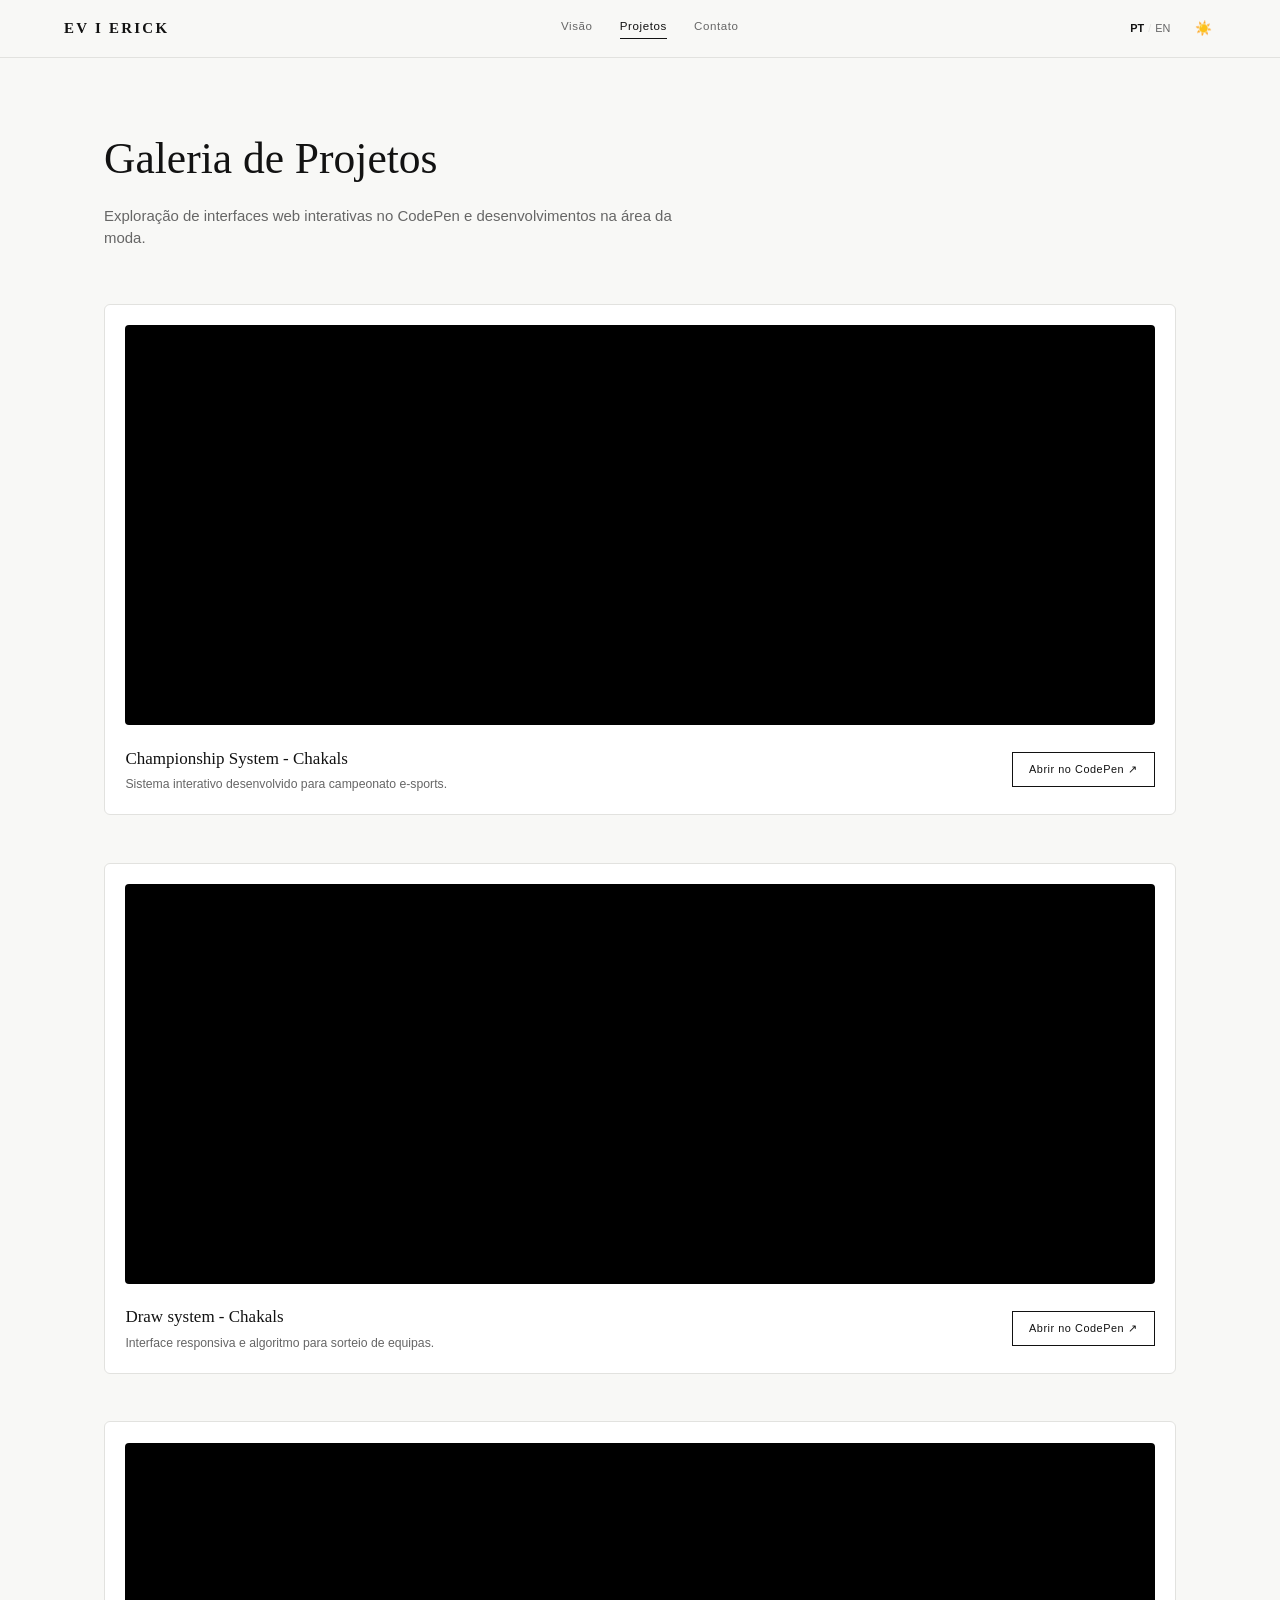
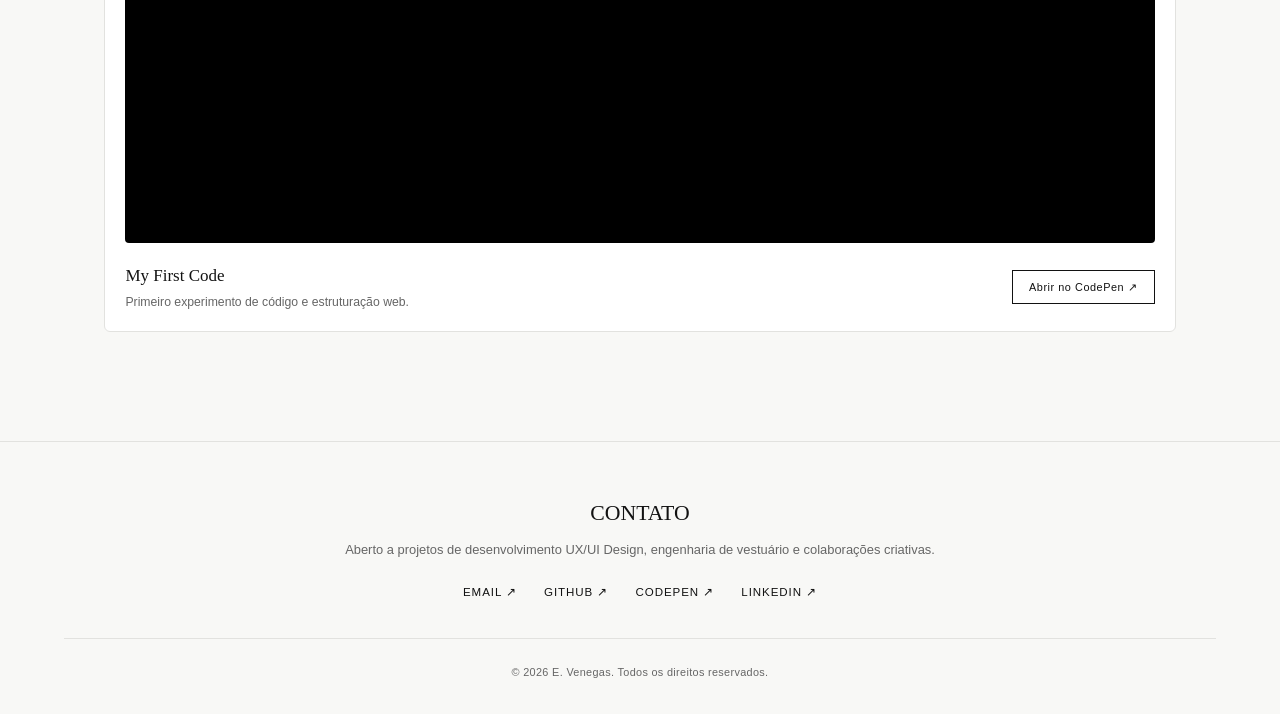
<file: projetos.html>
<!DOCTYPE html>
<html lang="pt-BR" data-theme="light">
<head>
  <meta charset="UTF-8">
  <meta name="viewport" content="width=device-width, initial-scale=1.0">
  <meta http-equiv="Content-Security-Policy" content="default-src 'self'; style-src 'self' 'unsafe-inline' https://fonts.googleapis.com; font-src 'self' https://fonts.gstatic.com; media-src 'self'; frame-src 'self' https://codepen.io; script-src 'self';">
  <title data-i18n="projects_page_title">Projetos | Erick Andre</title>
  
  <link rel="stylesheet" href="css/main.css">
  <link rel="stylesheet" href="css/header.css">
  <link rel="stylesheet" href="css/projetos.css">
  <link rel="stylesheet" href="css/footer.css">
</head>
<body>

  <!-- Header -->
  <header class="header">
    <a href="index.html" class="logo">EV I ERICK</a>
    
    <nav class="nav">
      <a href="index.html" class="nav-link" data-i18n="nav_vision">Visão</a>
      <a href="projetos.html" class="nav-link active" data-i18n="nav_projects">Projetos</a>
      <a href="#contato" class="nav-link" data-i18n="nav_contact">Contato</a>
    </nav>

    <div class="header-controls">
      <div class="lang-selector">
        <button id="lang-pt-btn" class="lang-btn active">PT</button>
        <span class="divider">/</span>
        <button id="lang-en-btn" class="lang-btn">EN</button>
      </div>

      <button id="theme-toggle-btn" class="theme-btn" aria-label="Alternar Tema">
        <span class="light-icon">☀️</span>
        <span class="dark-icon">🌙</span>
      </button>
    </div>
  </header>

  <!-- Galeria de Projetos -->
  <main class="projects-page">
    <div class="projects-header">
      <h1 data-i18n="projects_title">Galeria de Projetos</h1>
      <p data-i18n="projects_subtitle">
        Exploração de interfaces web interativas no CodePen e desenvolvimentos na área da moda.
      </p>
    </div>

    <div class="codepen-grid">
      <!-- Projeto 1: Championship System - Chakals -->
      <article class="pen-card">
        <div class="pen-embed-wrapper">
          <iframe 
            src="https://codepen.io/evierick/embed/GgqVObG?default-tab=result&theme-id=dark" 
            loading="lazy"
            title="Championship System - Chakals">
          </iframe>
        </div>
        <div class="pen-details">
          <div>
            <h2 data-i18n="pen1_title">Championship System - Chakals</h2>
            <p data-i18n="pen1_desc">Sistema interativo desenvolvido para campeonato e-sports.</p>
          </div>
          <a href="https://codepen.io/evierick/full/GgqVObG" target="_blank" rel="noopener noreferrer" class="btn-secondary" data-i18n="open_codepen">
            Abrir no CodePen ↗
          </a>
        </div>
      </article>

      <!-- Projeto 2: Draw system - Chakals -->
      <article class="pen-card">
        <div class="pen-embed-wrapper">
          <iframe 
            src="https://codepen.io/evierick/embed/yyJaoZm?default-tab=result&theme-id=dark" 
            loading="lazy"
            title="Draw system - Chakals">
          </iframe>
        </div>
        <div class="pen-details">
          <div>
            <h2 data-i18n="pen2_title">Draw system - Chakals</h2>
            <p data-i18n="pen2_desc">Interface responsiva e algoritmo para sorteio de equipas.</p>
          </div>
          <a href="https://codepen.io/evierick/full/yyJaoZm" target="_blank" rel="noopener noreferrer" class="btn-secondary" data-i18n="open_codepen">
            Abrir no CodePen ↗
          </a>
        </div>
      </article>

      <!-- Projeto 3: My First Code -->
      <article class="pen-card">
        <div class="pen-embed-wrapper">
          <iframe 
            src="https://codepen.io/evierick/embed/PwPQpEp?default-tab=result&theme-id=dark" 
            loading="lazy"
            title="My First Code">
          </iframe>
        </div>
        <div class="pen-details">
          <div>
            <h2 data-i18n="pen3_title">My First Code</h2>
            <p data-i18n="pen3_desc">Primeiro experimento de código e estruturação web.</p>
          </div>
          <a href="https://codepen.io/evierick/pen/PwPQpEp" target="_blank" rel="noopener noreferrer" class="btn-secondary" data-i18n="open_codepen">
            Abrir no CodePen ↗
          </a>
        </div>
      </article>
    </div>
  </main>

  <!-- Rodapé & Seção de Contato -->
  <footer id="contato" class="footer">
    <div class="footer-content">
      <h2 class="footer-title" data-i18n="contact_title">CONTATO</h2>
      <p class="footer-desc" data-i18n="contact_desc">
        Aberto a projetos de desenvolvimento UX/UI Design, engenharia de vestuário e colaborações criativas.
      </p>
      <div class="footer-links">
        <a href="mailto:seuemail@exemplo.com" class="footer-link">Email ↗</a>
        <a href="https://github.com/evierick" target="_blank" rel="noopener noreferrer" class="footer-link">GitHub ↗</a>
        <a href="https://codepen.io/evierick" target="_blank" rel="noopener noreferrer" class="footer-link">CodePen ↗</a>
        <a href="https://linkedin.com" target="_blank" rel="noopener noreferrer" class="footer-link">LinkedIn ↗</a>
      </div>
    </div>

    <div class="footer-bottom">
      <p>&copy; 2026 <span data-i18n="footer_rights">E. Venegas. Todos os direitos reservados.</span></p>
    </div>
  </footer>

  <script type="module" src="js/main.js"></script>
</body>
</html>
</file>
<file: css/main.css>
/* css/main.css */
@import url('https://fonts.googleapis.com/css2?family=Cinzel:wght@400;600&family=Inter:wght@300;400;500;600&display=swap');

/* Ajuste da escala base para proporção visual compacta (~80% de densidade) */
html {
  font-size: 85%;
  scroll-behavior: smooth;
  scroll-padding-top: 80px;
}

/* Customização da Barra de Rolagem Lateral (Scrollbar) */
::-webkit-scrollbar {
  width: 7px;
}

::-webkit-scrollbar-track {
  background: var(--bg-primary);
}

::-webkit-scrollbar-thumb {
  background: var(--border-color);
  border-radius: 4px;
}

::-webkit-scrollbar-thumb:hover {
  background: var(--text-secondary);
}

/* Variáveis do Tema Claro */
:root[data-theme="light"] {
  --bg-primary: #F8F8F6;
  --bg-secondary: #FFFFFF;
  --text-primary: #121212;
  --text-secondary: #666666;
  --border-color: #E2E2DF;
  --accent-color: #121212;
}

/* Variáveis do Tema Escuro */
:root[data-theme="dark"] {
  --bg-primary: #0D0D0E;
  --bg-secondary: #161618;
  --text-primary: #F4F4F5;
  --text-secondary: #A1A1AA;
  --border-color: #27272A;
  --accent-color: #FFFFFF;
}

/* Reset Global */
* {
  margin: 0;
  padding: 0;
  box-sizing: border-box;
}

/* Base da Página */
body {
  background-color: var(--bg-primary);
  color: var(--text-primary);
  font-family: 'Inter', -apple-system, BlinkMacSystemFont, sans-serif;
  line-height: 1.5;
  min-height: 100vh;
  display: flex;
  flex-direction: column;
  transition: background-color 0.4s ease, color 0.4s ease;
  -webkit-font-smoothing: antialiased;
  -moz-osx-font-smoothing: grayscale;
}

a {
  color: inherit;
  text-decoration: none;
}

button {
  font-family: inherit;
}

::selection {
  background-color: var(--text-primary);
  color: var(--bg-primary);
}
</file>
<file: css/header.css>
/* css/header.css */

.header {
  display: flex;
  justify-content: space-between;
  align-items: center;
  padding: 1.2rem 5%;
  border-bottom: 1px solid var(--border-color);
  background-color: var(--bg-primary);
  position: sticky;
  top: 0;
  z-index: 100;
  transition: border-color 0.4s ease, background-color 0.4s ease;
}

/* Logótipo */
.logo {
  font-family: 'Cinzel', serif;
  font-size: 1.1rem;
  letter-spacing: 0.15em;
  font-weight: 600;
  color: var(--text-primary);
  transition: color 0.4s ease;
}

/* Navegação Principal */
.nav {
  display: flex;
  gap: 2rem;
}

.nav-link {
  font-size: 0.85rem;
  letter-spacing: 0.05em;
  color: var(--text-secondary);
  position: relative;
  padding-bottom: 4px;
  transition: color 0.3s cubic-bezier(0.16, 1, 0.3, 1);
}

/* Animação Fluida do Indicador */
.nav-link::after {
  content: '';
  position: absolute;
  bottom: 0;
  left: 50%;
  width: 0;
  height: 1.5px;
  background-color: var(--text-primary);
  transition: width 0.35s cubic-bezier(0.16, 1, 0.3, 1), left 0.35s cubic-bezier(0.16, 1, 0.3, 1);
}

.nav-link:hover {
  color: var(--text-primary);
}

.nav-link:hover::after,
.nav-link.active::after {
  width: 100%;
  left: 0;
}

.nav-link.active {
  color: var(--text-primary);
  font-weight: 500;
}

/* Controles */
.header-controls {
  display: flex;
  align-items: center;
  gap: 1.5rem;
}

/* Seletor de Idioma */
.lang-selector {
  display: flex;
  align-items: center;
  gap: 0.3rem;
  font-size: 0.8rem;
  color: var(--text-secondary);
}

.lang-btn {
  background: none;
  border: none;
  color: var(--text-secondary);
  font-family: inherit;
  font-size: 0.8rem;
  cursor: pointer;
  padding: 0;
  transition: color 0.3s ease;
}

.lang-btn:hover,
.lang-btn.active {
  color: var(--text-primary);
  font-weight: 600;
}

.divider {
  color: var(--border-color);
  user-select: none;
}

/* Botão de Tema */
.theme-btn {
  background: none;
  border: none;
  color: var(--text-primary);
  font-size: 1rem;
  cursor: pointer;
  padding: 0.3rem;
  display: flex;
  align-items: center;
  justify-content: center;
  transition: transform 0.3s ease, color 0.4s ease;
}

.theme-btn:hover {
  transform: scale(1.1);
}

:root[data-theme="light"] .dark-icon {
  display: none;
}

:root[data-theme="dark"] .light-icon {
  display: none;
}

@media (max-width: 768px) {
  .header {
    padding: 1rem 5%;
    flex-wrap: wrap;
    gap: 1rem;
  }

  .nav {
    gap: 1.2rem;
  }
}
</file>
<file: css/projetos.css>
/* css/projetos.css */

.projects-page {
  padding: 5rem 5% 8rem;
  max-width: 1200px;
  margin: 0 auto;
  width: 100%;
}

.projects-header {
  margin-bottom: 4rem;
}

.projects-header h1 {
  font-family: 'Cinzel', serif;
  font-size: clamp(2rem, 4vw, 3.2rem);
  font-weight: 400;
  margin-bottom: 1rem;
  color: var(--text-primary);
}

.projects-header p {
  font-size: 1.1rem;
  color: var(--text-secondary);
  max-width: 600px;
  font-weight: 300;
}

/* Grid do CodePen */
.codepen-grid {
  display: flex;
  flex-direction: column;
  gap: 3.5rem;
}

.pen-card {
  background-color: var(--bg-secondary);
  border: 1px solid var(--border-color);
  padding: 1.5rem;
  border-radius: 6px;
  transition: border-color 0.4s ease, background-color 0.4s ease, transform 0.3s ease;
}

.pen-card:hover {
  border-color: var(--text-secondary);
  transform: translateY(-2px);
}

.pen-embed-wrapper {
  width: 100%;
  border-radius: 4px;
  overflow: hidden;
  background-color: #000;
}

.pen-embed-wrapper iframe {
  width: 100%;
  height: 400px;
  border: 0;
  display: block;
}

.pen-details {
  margin-top: 1.5rem;
  display: flex;
  justify-content: space-between;
  align-items: center;
  gap: 1.5rem;
}

.pen-details h2 {
  font-family: 'Cinzel', serif;
  font-size: 1.25rem;
  font-weight: 400;
  color: var(--text-primary);
  margin-bottom: 0.3rem;
}

.pen-details p {
  font-size: 0.9rem;
  color: var(--text-secondary);
}

.btn-secondary {
  display: inline-block;
  padding: 0.6rem 1.2rem;
  border: 1px solid var(--text-primary);
  color: var(--text-primary);
  font-size: 0.8rem;
  letter-spacing: 0.05em;
  white-space: nowrap;
  transition: background-color 0.3s ease, color 0.3s ease;
}

.btn-secondary:hover {
  background-color: var(--text-primary);
  color: var(--bg-primary);
}

/* Responsividade */
@media (max-width: 768px) {
  .projects-page {
    padding: 3rem 5% 5rem;
  }

  .pen-details {
    flex-direction: column;
    align-items: flex-start;
  }

  .pen-embed-wrapper iframe {
    height: 320px;
  }

  .btn-secondary {
    width: 100%;
    text-align: center;
  }
}
</file>
<file: css/footer.css>
/* css/footer.css */

.footer {
  width: 100%;
  padding: 4rem 5% 2.5rem;
  margin-top: auto;
  border-top: 1px solid var(--border-color);
  background-color: var(--bg-primary);
  display: flex;
  flex-direction: column;
  align-items: center;
  text-align: center;
  transition: border-color 0.4s ease, background-color 0.4s ease;
}

.footer-content {
  max-width: 800px;
  margin-bottom: 2.5rem;
}

.footer-title {
  font-family: 'Cinzel', serif;
  font-size: 1.6rem;
  font-weight: 400;
  margin-bottom: 0.8rem;
  color: var(--text-primary);
}

.footer-desc {
  font-size: 0.95rem;
  color: var(--text-secondary);
  margin-bottom: 1.8rem;
}

.footer-links {
  display: flex;
  gap: 2rem;
  justify-content: center;
  flex-wrap: wrap;
}

.footer-link {
  font-size: 0.85rem;
  letter-spacing: 0.08em;
  text-transform: uppercase;
  color: var(--text-primary);
  border-bottom: 1px solid transparent;
  padding-bottom: 2px;
  transition: border-color 0.3s ease;
}

.footer-link:hover {
  border-bottom-color: var(--text-primary);
}

.footer-bottom {
  padding-top: 1.8rem;
  border-top: 1px solid var(--border-color);
  width: 100%;
  max-width: 1200px;
}

.footer-bottom p {
  font-size: 0.8rem;
  color: var(--text-secondary);
  letter-spacing: 0.03em;
}

@media (max-width: 768px) {
  .footer {
    padding: 2.5rem 5% 1.8rem;
  }

  .footer-links {
    gap: 1.2rem;
  }
}
</file>
